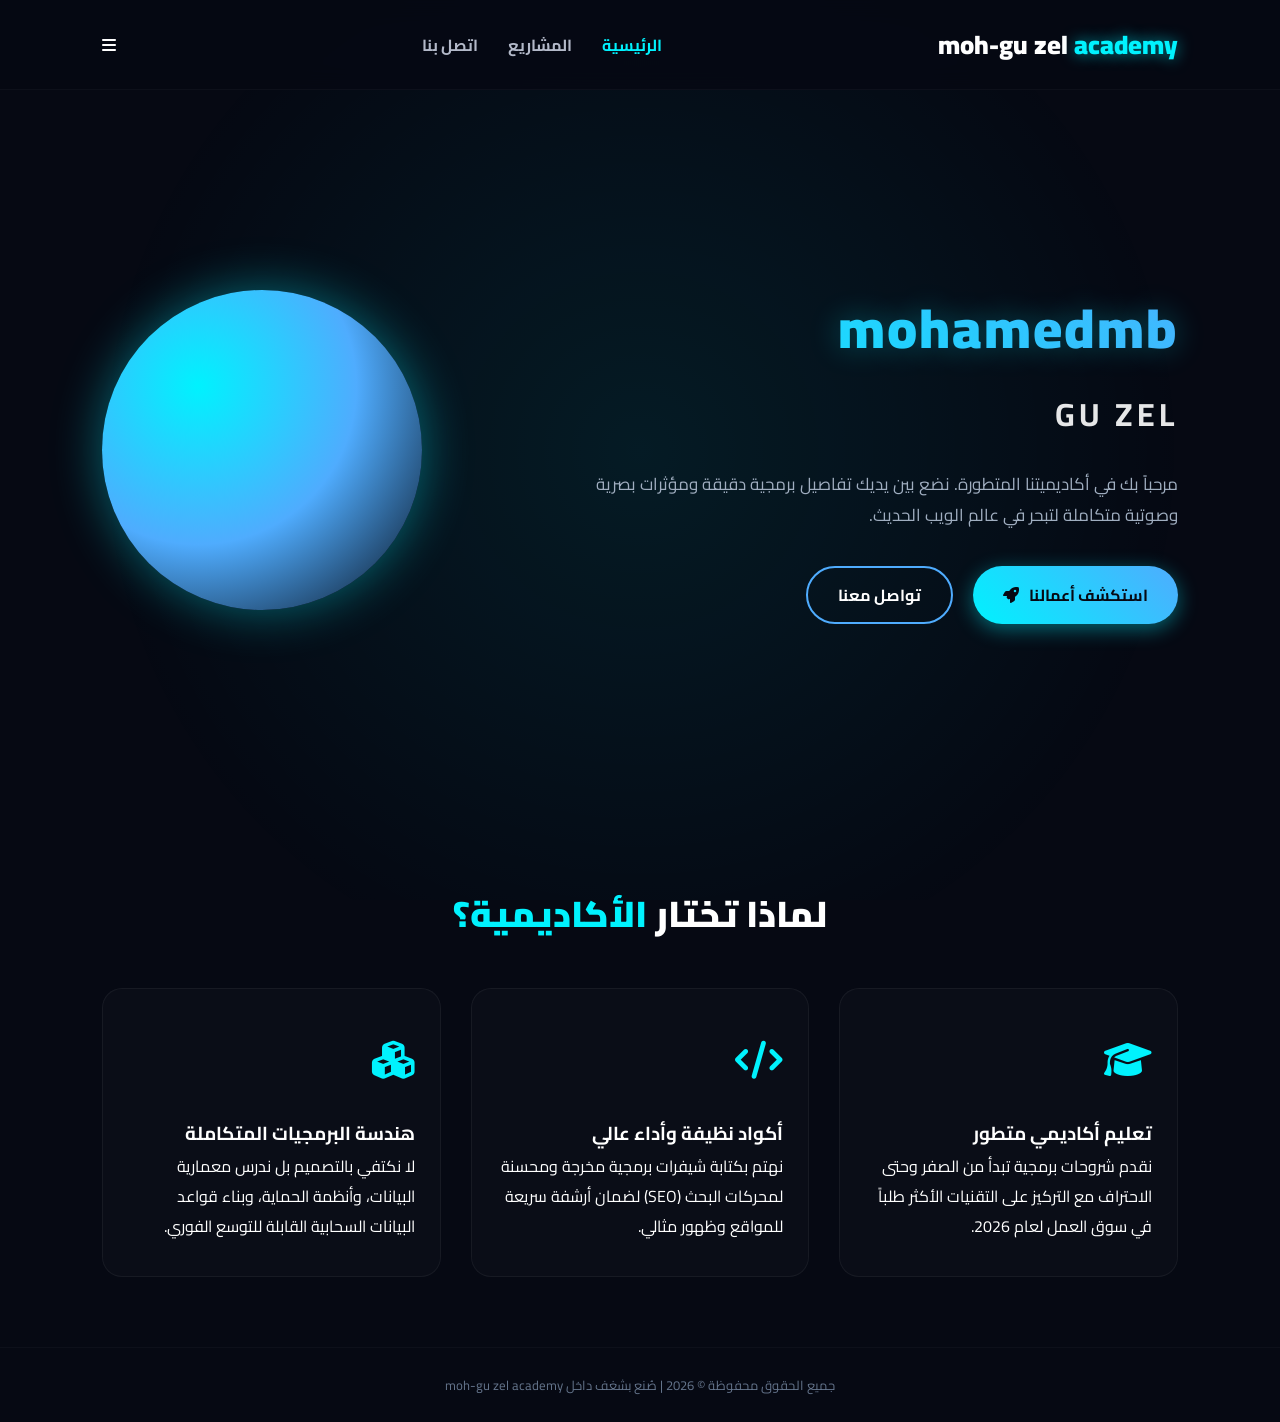
<file: index.html>
<!DOCTYPE html>
<html lang="ar" dir="rtl">
<head>
    <meta charset="UTF-8">
    <meta name="viewport" content="width=device-width, initial-scale=1.0">
    <title>moh-gu zel academy</title>
    <link rel="stylesheet" href="style.css">
    <link rel="stylesheet" href="https://cdnjs.cloudflare.com/ajax/libs/font-awesome/6.4.0/css/all.min.css">
    <style>
        .user-title {
            font-size: 55px;
            font-weight: 900;
            letter-spacing: 2px;
            margin-bottom: 5px;
            background: linear-gradient(45deg, #00f2fe, #4facfe);
            -webkit-background-clip: text;
            -webkit-text-fill-color: transparent;
            text-shadow: 0 0 30px rgba(0, 242, 254, 0.3);
        }
        .user-subtitle {
            font-size: 32px;
            font-weight: 700;
            color: #ffffff;
            opacity: 0.9;
            letter-spacing: 4px;
            margin-bottom: 25px;
            text-transform: uppercase;
        }
    </style>
</head>
<body>

    <audio id="bgMusic" loop autoplay muted>
        <source src="https://assets.mixkit.co/music/preview/mixkit-beautiful-dream-493.mp3" type="audio/mp3">
    </audio>

    <div class="bg-glow" id="bgGlow"></div>

    <nav class="navbar">
        <div class="logo">moh-gu zel <span>academy</span></div>
        <ul class="nav-links">
            <li><a href="index.html" class="active">الرئيسية</a></li>
            <li><a href="portfolio.html">المشاريع</a></li>
            <li><a href="contact.html">اتصل بنا</a></li>
        </ul>
        <div class="menu-btn" id="menuBtn"><i class="fas fa-bars"></i></div>
    </nav>

    <header class="hero-section">
        <div class="hero-content">
            <div class="animate-text">
                <div class="user-title">mohamedmb</div>
                <div class="user-subtitle">Gu zel</div>
            </div>
            <p class="hero-desc">مرحباً بك في أكاديميتنا المتطورة. نضع بين يديك تفاصيل برمجية دقيقة ومؤثرات بصرية وصوتية متكاملة لتبحر في عالم الويب الحديث.</p>
            <div class="hero-buttons">
                <a href="portfolio.html" class="btn btn-primary">استكشف أعمالنا <i class="fas fa-rocket"></i></a>
                <a href="contact.html" class="btn btn-secondary">تواصل معنا</a>
            </div>
        </div>
        <div class="hero-visual">
            <div class="floating-sphere"></div>
        </div>
    </header>

    <section class="features-section">
        <h2 class="section-title">لماذا تختار <span>الأكاديمية؟</span></h2>
        <div class="features-grid">
            <div class="feature-card">
                <div class="icon-box"><i class="fas fa-graduation-cap"></i></div>
                <h3>تعليم أكاديمي متطور</h3>
                <p>نقدم شروحات برمجية تبدأ من الصفر وحتى الاحتراف مع التركيز على التقنيات الأكثر طلباً في سوق العمل لعام 2026.</p>
            </div>
            <div class="feature-card">
                <div class="icon-box"><i class="fas fa-code"></i></div>
                <h3>أكواد نظيفة وأداء عالي</h3>
                <p>نهتم بكتابة شيفرات برمجية مخرجة ومحسنة لمحركات البحث (SEO) لضمان أرشفة سريعة للمواقع وظهور مثالي.</p>
            </div>
            <div class="feature-card">
                <div class="icon-box"><i class="fas fa-cubes"></i></div>
                <h3>هندسة البرمجيات المتكاملة</h3>
                <p>لا نكتفي بالتصميم بل ندرس معمارية البيانات، وأنظمة الحماية، وبناء قواعد البيانات السحابية القابلة للتوسع الفوري.</p>
            </div>
        </div>
    </section>

    <footer>
        <p>جميع الحقوق محفوظة © 2026 | صُنع بشغف داخل moh-gu zel academy</p>
    </footer>

    <script src="script.js"></script>
</body>
</html>
</file>
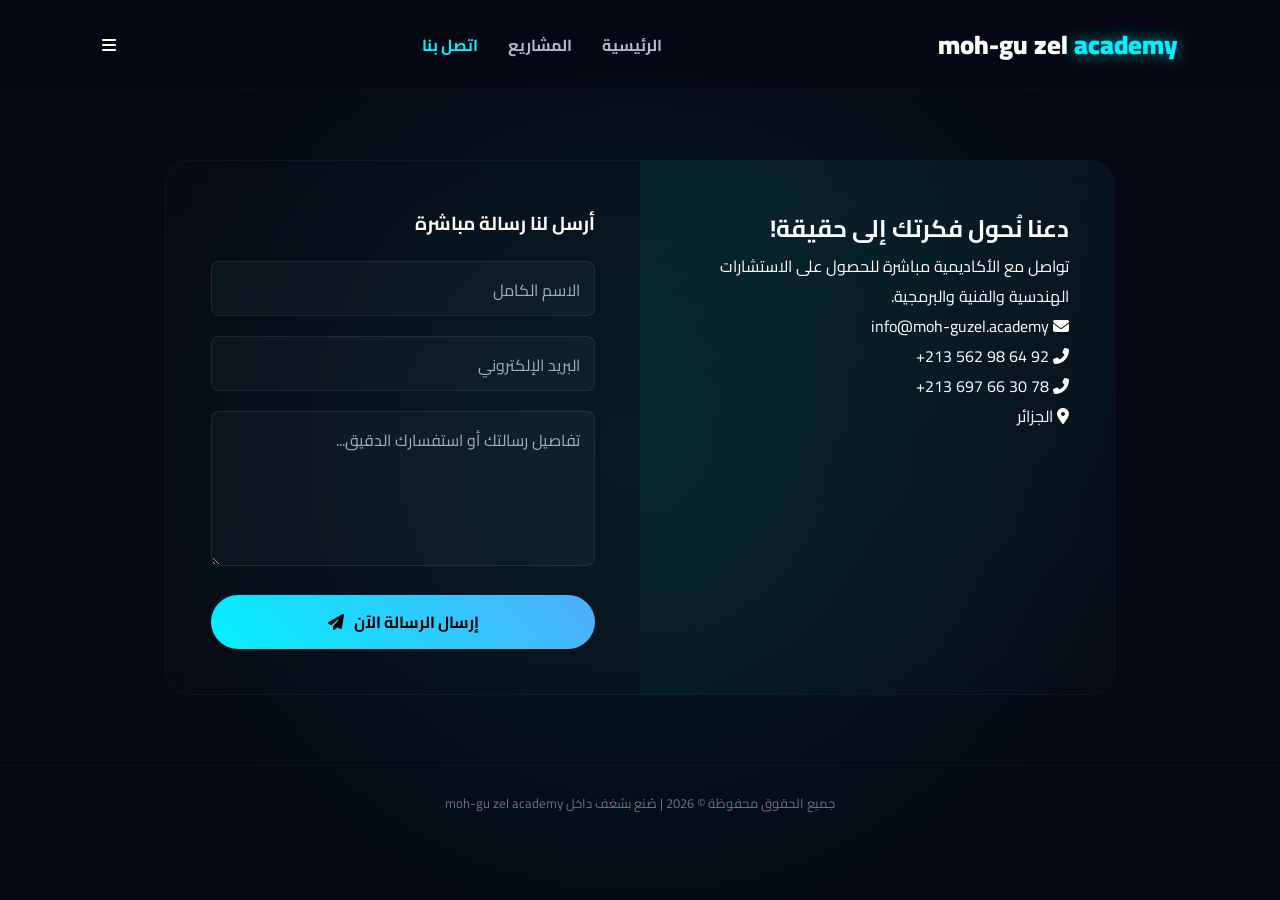
<file: contact.html>
<!DOCTYPE html>
<html lang="ar" dir="rtl">
<head>
    <meta charset="UTF-8">
    <meta name="viewport" content="width=device-width, initial-scale=1.0">
    <title>اتصل بنا - moh-gu zel academy</title>
    <link rel="stylesheet" href="style.css">
    <link rel="stylesheet" href="https://cdnjs.cloudflare.com/ajax/libs/font-awesome/6.4.0/css/all.min.css">
</head>
<body>

    <audio id="bgMusic" loop autoplay muted>
        <source src="https://assets.mixkit.co/music/preview/mixkit-beautiful-dream-493.mp3" type="audio/mp3">
    </audio>

    <div class="bg-glow" id="bgGlow"></div>

    <nav class="navbar">
        <div class="logo">moh-gu zel <span>academy</span></div>
        <ul class="nav-links">
            <li><a href="index.html">الرئيسية</a></li>
            <li><a href="portfolio.html">المشاريع</a></li>
            <li><a href="contact.html" class="active">اتصل بنا</a></li>
        </ul>
        <div class="menu-btn" id="menuBtn"><i class="fas fa-bars"></i></div>
    </nav>

    <section class="contact-container">
        <div class="contact-box">
            <div class="contact-info">
                <h2>دعنا نُحول فكرتك إلى حقيقة!</h2>
                <p>تواصل مع الأكاديمية مباشرة للحصول على الاستشارات الهندسية والفنية والبرمجية.</p>
                <div class="info-details">
                    <p><i class="fas fa-envelope"></i> info@moh-guzel.academy</p>
                    <p><i class="fas fa-phone-alt"></i> <span dir="ltr">+213 562 98 64 92</span></p>
                    <p><i class="fas fa-phone-alt"></i> <span dir="ltr">+213 697 66 30 78</span></p>
                    <p><i class="fas fa-map-marker-alt"></i> الجزائر</p>
                </div>
            </div>
            
            <form class="contact-form" id="customContactForm">
                <h3>أرسل لنا رسالة مباشرة</h3>
                <div class="input-group">
                    <input type="text" required placeholder=" ">
                    <label>الاسم الكامل</label>
                </div>
                <div class="input-group">
                    <input type="email" required placeholder=" ">
                    <label>البريد الإلكتروني</label>
                </div>
                <div class="input-group">
                    <textarea rows="5" required placeholder=" "></textarea>
                    <label>تفاصيل رسالتك أو استفسارك الدقيق...</label>
                </div>
                <button type="submit" class="btn btn-submit">إرسال الرسالة الآن <i class="fas fa-paper-plane"></i></button>
            </form>
        </div>
    </section>

    <footer>
        <p>جميع الحقوق محفوظة © 2026 | صُنع بشغف داخل moh-gu zel academy</p>
    </footer>

    <script src="script.js"></script>
</body>
</html>
</file>
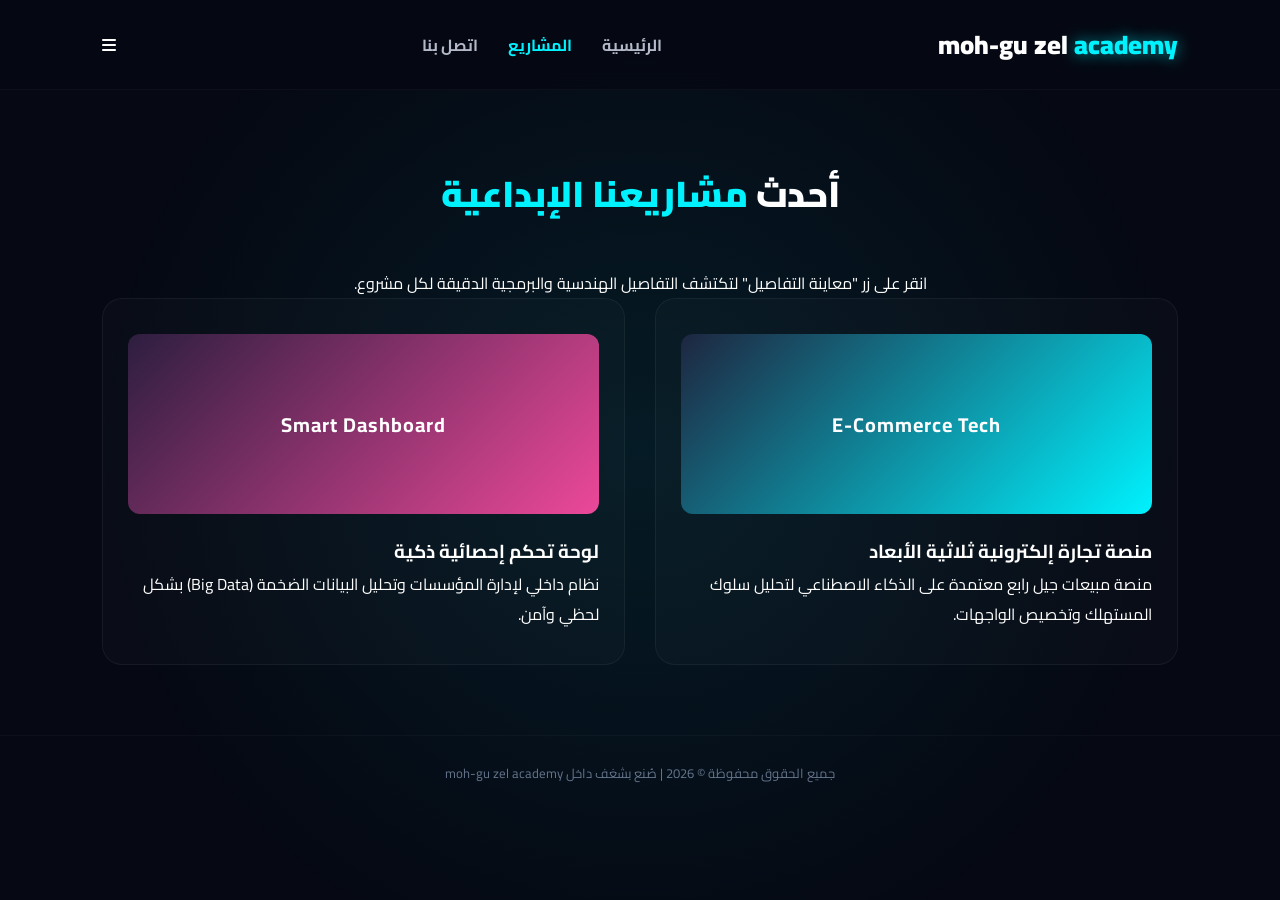
<file: portfolio.html>
<!DOCTYPE html>
<html lang="ar" dir="rtl">
<head>
    <meta charset="UTF-8">
    <meta name="viewport" content="width=device-width, initial-scale=1.0">
    <title>معرض مشاريع الأكاديمية</title>
    <link rel="stylesheet" href="style.css">
    <link rel="stylesheet" href="https://cdnjs.cloudflare.com/ajax/libs/font-awesome/6.4.0/css/all.min.css">
</head>
<body>

    <audio id="bgMusic" loop autoplay muted>
        <source src="https://assets.mixkit.co/music/preview/mixkit-beautiful-dream-493.mp3" type="audio/mp3">
    </audio>

    <div class="bg-glow" id="bgGlow"></div>

    <nav class="navbar">
        <div class="logo">moh-gu zel <span>academy</span></div>
        <ul class="nav-links">
            <li><a href="index.html">الرئيسية</a></li>
            <li><a href="portfolio.html" class="active">المشاريع</a></li>
            <li><a href="contact.html">اتصل بنا</a></li>
        </ul>
        <div class="menu-btn" id="menuBtn"><i class="fas fa-bars"></i></div>
    </nav>

    <section class="portfolio-section">
        <h1 class="section-title">أحدث <span>مشاريعنا الإبداعية</span></h1>
        <p class="section-subtitle">انقر على زر "معاينة التفاصيل" لتكتشف التفاصيل الهندسية والبرمجية الدقيقة لكل مشروع.</p>

        <div class="portfolio-grid">
            <div class="portfolio-card">
                <div class="card-img-holder">
                    <div class="overlay-effect">
                        <button class="view-btn" onclick="openModal('project1')"><i class="fas fa-eye"></i> معاينة التفاصيل</button>
                    </div>
                    <div class="mock-img img-1"><span>E-Commerce Tech</span></div>
                </div>
                <div class="card-info">
                    <h3>منصة تجارة إلكترونية ثلاثية الأبعاد</h3>
                    <p>منصة مبيعات جيل رابع معتمدة على الذكاء الاصطناعي لتحليل سلوك المستهلك وتخصيص الواجهات.</p>
                </div>
            </div>

            <div class="portfolio-card">
                <div class="card-img-holder">
                    <div class="overlay-effect">
                        <button class="view-btn" onclick="openModal('project2')"><i class="fas fa-eye"></i> معاينة التفاصيل</button>
                    </div>
                    <div class="mock-img img-2"><span>Smart Dashboard</span></div>
                </div>
                <div class="card-info">
                    <h3>لوحة تحكم إحصائية ذكية</h3>
                    <p>نظام داخلي لإدارة المؤسسات وتحليل البيانات الضخمة (Big Data) بشكل لحظي وآمن.</p>
                </div>
            </div>
        </div>
    </section>

    <div class="modal-overlay" id="detailModal">
        <div class="modal-box">
            <span class="close-modal" onclick="closeModal()">&times;</span>
            <div id="modalContent"></div>
        </div>
    </div>

    <footer>
        <p>جميع الحقوق محفوظة © 2026 | صُنع بشغف داخل moh-gu zel academy</p>
    </footer>

    <script src="script.js"></script>
</body>
</html>
</file>
<file: style.css>
@import url('https://fonts.googleapis.com/css2?family=Cairo:wght@300;400;700;900&display=swap');

* {
    margin: 0; padding: 0; box-sizing: border-box; font-family: 'Cairo', sans-serif; transition: all 0.4s ease;
}

body {
    background-color: #060913; color: #ffffff; overflow-x: hidden; position: relative;
}

.bg-glow {
    position: fixed; top: 0; left: 0; width: 100vw; height: 100vh;
    background: radial-gradient(circle at 50% 50%, rgba(0, 242, 254, 0.08) 0%, rgba(6, 9, 19, 0) 70%);
    z-index: -1; pointer-events: none; transition: background 0.1s ease;
}

.navbar {
    display: flex; justify-content: space-between; align-items: center; padding: 20px 8%;
    background: rgba(6, 9, 19, 0.85); backdrop-filter: blur(12px); border-bottom: 1px solid rgba(255, 255, 255, 0.03);
    position: sticky; top: 0; z-index: 1000;
}
.navbar .logo { font-size: 26px; font-weight: 900; color: #fff; }
.navbar .logo span { color: #00f2fe; text-shadow: 0 0 15px rgba(0, 242, 254, 0.6); }
.nav-links { display: flex; list-style: none; }
.nav-links li { margin-left: 30px; }
.nav-links a { color: #b3b9c9; text-decoration: none; font-size: 16px; font-weight: 700; position: relative; padding: 5px 0; }
.nav-links a:hover, .nav-links a.active { color: #00f2fe; }

.hero-section { min-height: 80vh; display: flex; align-items: center; justify-content: space-between; padding: 0 8%; }
.hero-content { max-width: 55%; }
.hero-desc { font-size: 17px; color: #a0aec0; line-height: 1.8; margin-bottom: 35px; }

.hero-buttons { display: flex; gap: 20px; }
.btn { padding: 12px 30px; font-size: 16px; font-weight: 700; border-radius: 50px; text-decoration: none; cursor: pointer; display: inline-flex; align-items: center; gap: 10px; border:none; }
.btn-primary { background: linear-gradient(45deg, #00f2fe, #4facfe); color: #060913; box-shadow: 0 5px 20px rgba(0, 242, 254, 0.4); }
.btn-primary:hover { transform: translateY(-4px); box-shadow: 0 8px 30px rgba(0, 242, 254, 0.7); }
.btn-secondary { background: transparent; color: #ffffff; border: 2px solid #4facfe; }
.btn-secondary:hover { background: rgba(79, 172, 254, 0.1); transform: translateY(-4px); }

.hero-visual { width: 320px; height: 320px; position: relative; }
.floating-sphere { width: 100%; height: 100%; background: radial-gradient(circle at 30% 30%, #00f2fe, #4facfe, #060913); border-radius: 50%; box-shadow: 0 0 50px rgba(0, 242, 254, 0.4); animation: floatAnimation 5s ease-in-out infinite; }

.features-section, .portfolio-section { padding: 70px 8%; text-align: center; }
.section-title { font-size: 36px; margin-bottom: 40px; font-weight: 900; }
.section-title span { color: #00f2fe; }
.features-grid, .portfolio-grid { display: grid; grid-template-columns: repeat(auto-fit, minmax(300px, 1fr)); gap: 30px; }

.feature-card, .portfolio-card { background: rgba(255, 255, 255, 0.02); border: 1px solid rgba(255, 255, 255, 0.05); padding: 35px 25px; border-radius: 20px; cursor: pointer; text-align: right; }
.feature-card:hover, .portfolio-card:hover { border-color: #00f2fe; transform: translateY(-8px); box-shadow: 0 10px 25px rgba(0, 242, 254, 0.15); }
.icon-box { font-size: 38px; color: #00f2fe; margin-bottom: 20px; }

.card-img-holder { position: relative; height: 180px; overflow: hidden; border-radius: 12px; margin-bottom: 20px; }
.mock-img { width: 100%; height: 100%; display: flex; justify-content: center; align-items: center; font-weight: bold; font-size: 20px; letter-spacing: 1px; }
.img-1 { background: linear-gradient(135deg, #1e2640, #00f2fe); color: #fff; }
.img-2 { background: linear-gradient(135deg, #2d1e40, #ec4899); color: #fff; }

.overlay-effect { position: absolute; top:0; left:0; width:100%; height:100%; background: rgba(6, 9, 19, 0.85); display: flex; justify-content: center; align-items: center; opacity: 0; }
.portfolio-card:hover .overlay-effect { opacity: 1; }
.view-btn { padding: 10px 22px; background: #00f2fe; color: #000; border: none; border-radius: 50px; font-weight: 700; cursor: pointer; }

.modal-overlay { position: fixed; top: 0; left: 0; width: 100%; height: 100%; background: rgba(0, 0, 0, 0.8); backdrop-filter: blur(8px); display: none; justify-content: center; align-items: center; z-index: 2000; opacity: 0; transition: opacity 0.4s ease; }
.modal-overlay.active { display: flex; opacity: 1; }
.modal-box { background: #0d1326; border: 1px solid rgba(0, 242, 254, 0.3); width: 90%; max-width: 650px; padding: 40px; border-radius: 24px; position: relative; box-shadow: 0 20px 50px rgba(0, 242, 254, 0.2); text-align: right; transform: scale(0.8); transition: transform 0.4s ease; }
.modal-overlay.active .modal-box { transform: scale(1); }
.close-modal { position: absolute; left: 25px; top: 20px; font-size: 32px; color: #a0aec0; cursor: pointer; }
.close-modal:hover { color: #00f2fe; }

.modal-body-content h2 { color: #00f2fe; margin-bottom: 15px; font-size: 26px; }
.modal-body-content h4 { color: #4facfe; margin: 15px 0 5px 0; }
.modal-body-content p { color: #cbd5e1; line-height: 1.7; font-size: 15px; }
.tech-badges { display: flex; gap: 10px; margin-top: 15px; flex-wrap: wrap; }
.badge { padding: 5px 12px; background: rgba(0, 242, 254, 0.1); border: 1px solid #00f2fe; border-radius: 5px; font-size: 13px; color: #00f2fe; }

.contact-container { min-height: 75vh; display: flex; justify-content: center; align-items: center; padding: 40px 8%; }
.contact-box { display: flex; width: 100%; max-width: 950px; background: rgba(255, 255, 255, 0.01); border: 1px solid rgba(255, 255, 255, 0.04); border-radius: 25px; overflow: hidden; backdrop-filter: blur(15px); }
.contact-info { flex: 1; padding: 45px; background: linear-gradient(135deg, rgba(0, 242, 254, 0.08), transparent); }
.contact-form { flex: 1; padding: 45px; display: flex; flex-direction: column; gap: 20px; }
.input-group { position: relative; }
.input-group input, .input-group textarea { width: 100%; padding: 14px; background: rgba(255, 255, 255, 0.03); border: 1px solid rgba(255, 255, 255, 0.08); border-radius: 8px; color: #fff; outline: none; }
.input-group label { position: absolute; right: 15px; top: 14px; color: #a0aec0; pointer-events: none; transition: 0.3s; }
.input-group input:focus ~ label, .input-group input:not(:placeholder-shown) ~ label, .input-group textarea:focus ~ label, .input-group textarea:not(:placeholder-shown) ~ label { top: -10px; right: 10px; font-size: 11px; color: #00f2fe; background: #060913; padding: 0 5px; }
.btn-submit { background: linear-gradient(45deg, #00f2fe, #4facfe); color:#000; justify-content:center; }

footer { text-align: center; padding: 25px; border-top: 1px solid rgba(255, 255, 255, 0.03); color: #64748b; font-size: 13px; }

@keyframes floatAnimation {
    0%, 100% { transform: translateY(0); }
    50% { transform: translateY(-15px); }
}

@media (max-width: 850px) {
    .hero-section { flex-direction: column; text-align: center; padding: 50px 5%; }
    .hero-content { max-width: 100%; }
    .hero-buttons { justify-content: center; }
    .contact-box { flex-direction: column; }
    .nav-links { display: none; }
}
</file>
